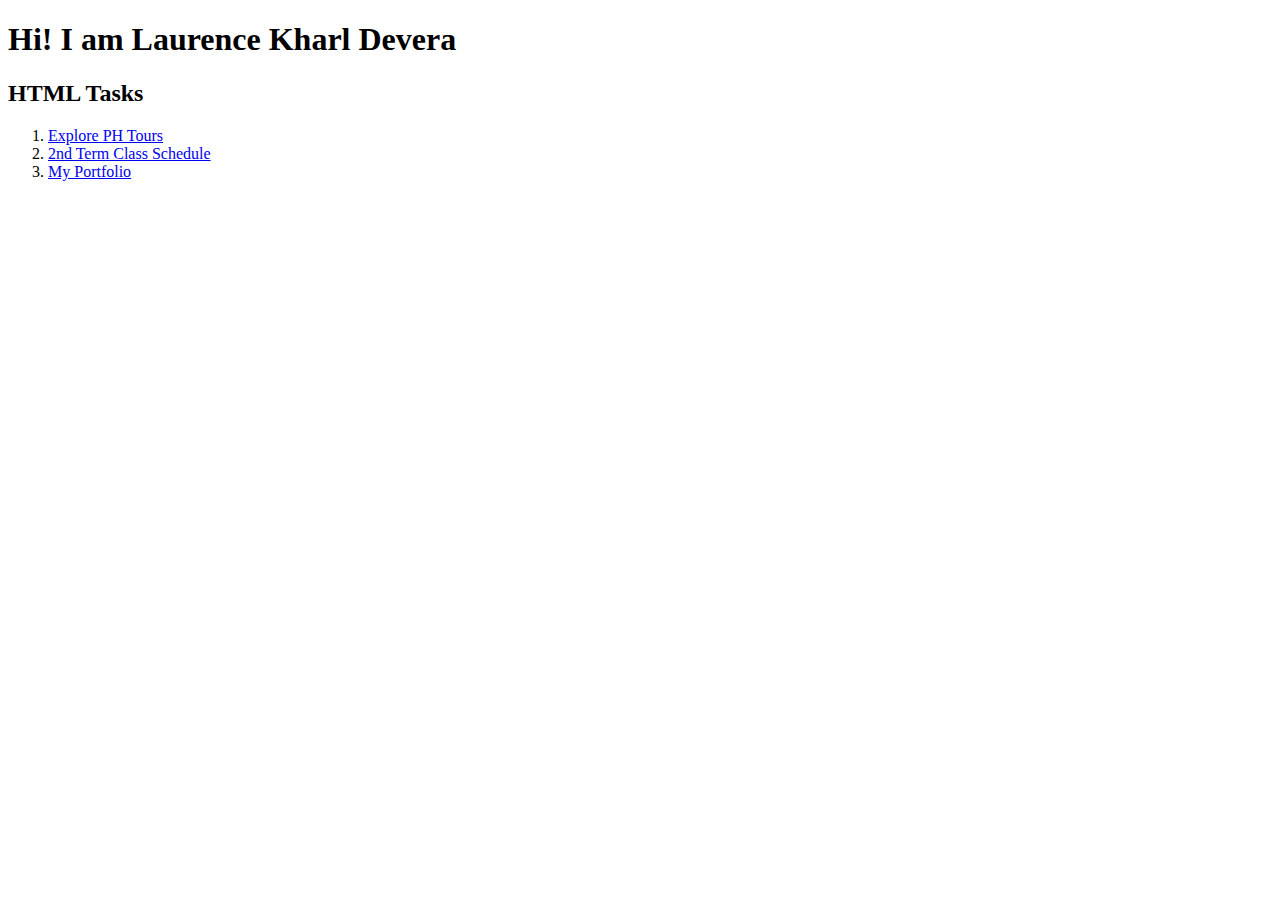
<file: index.html>
<!DOCTYPE html>
<html lang="en">
<head>
    <meta charset="UTF-8">
    <meta name="viewport" content="width=device-width, initial-scale=1.0">
    <link rel="shortcut icon" href="avatar.jpg" type="image/x-icon">
    <title>My First Web Page</title>
</head>
<body>
    <h1>Hi! I am Laurence Kharl Devera</h1>

    <section>
        <h2>HTML Tasks</h2>
        
        <ol>
            <li><a href="ExplorePHTours/">Explore PH Tours</a></li>
            <li><a href="2TermClassSchedule/">2nd Term Class Schedule</a></li>
            <li><a href="myportfolio/">My Portfolio</a></li>
        </ol>
    </section>
</body>
</html>
</file>
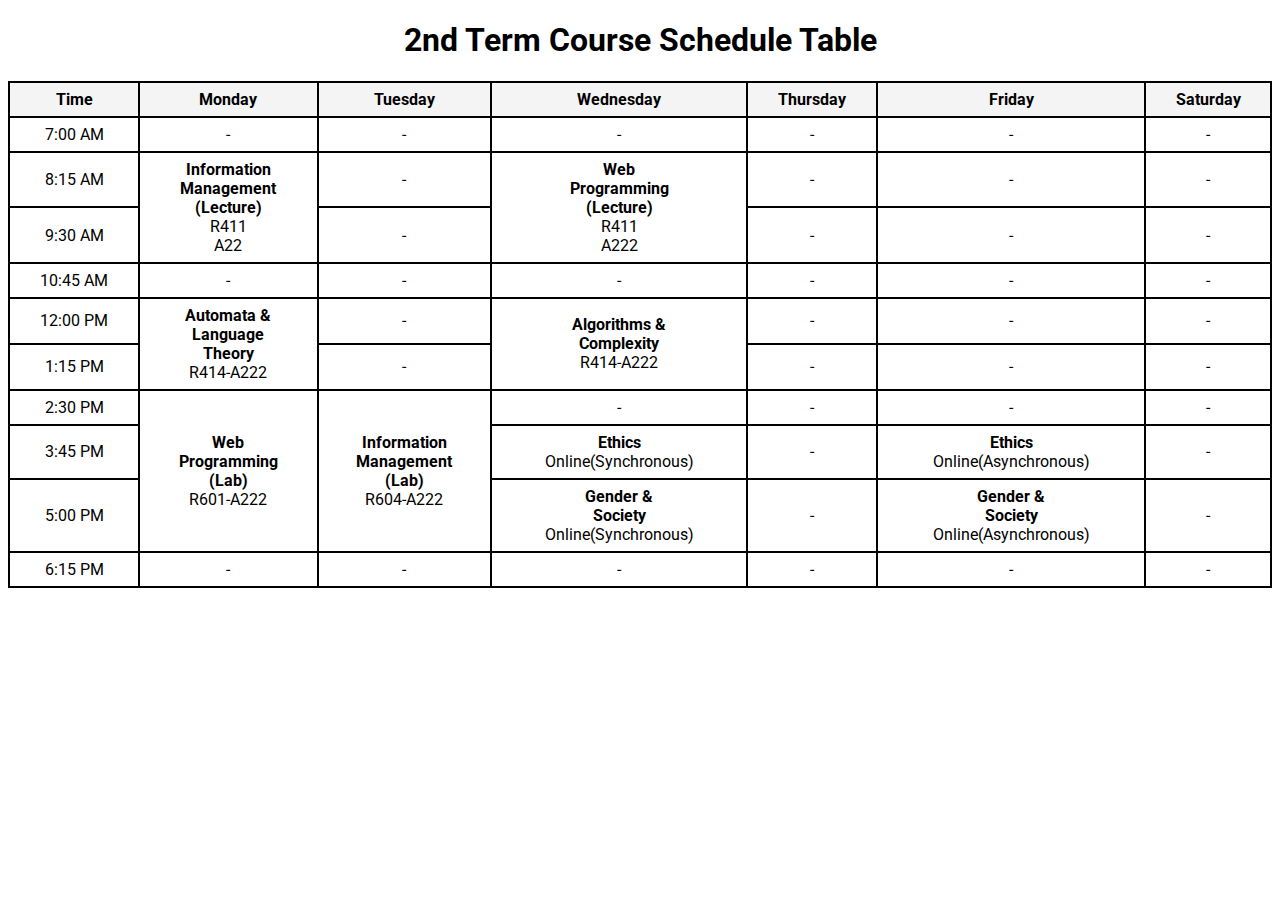
<file: 2TermClassSchedule/index.html>
<!DOCTYPE html>
<html lang="en">
<head>
    <meta charset="UTF-8">
    <meta name="viewport" content="width=device-width, initial-scale=1.0">
    <link rel="stylesheet" href="style.css">
    <link rel="preconnect" href="https://fonts.googleapis.com">
    <link rel="preconnect" href="https://fonts.gstatic.com" crossorigin>
    <link href="https://fonts.googleapis.com/css2?family=Bebas+Neue&family=Kadwa:wght@400;700&family=Poppins:ital,wght@0,100;0,200;0,300;0,400;0,500;0,600;0,700;0,800;0,900;1,100;1,200;1,300;1,400;1,500;1,600;1,700;1,800;1,900&family=Quicksand:wght@300..700&family=Roboto:ital,wght@0,100;0,300;0,400;0,500;0,700;0,900;1,100;1,300;1,400;1,500;1,700;1,900&display=swap" rel="stylesheet">
    <title>2nd Term Course Schedule</title>
</head>
<body>
    <main>
        <h1>2nd Term Course Schedule Table</h1>
        <table>
            <thead>
                <tr>
                    <th>Time</th>
                    <th>Monday</th>
                    <th>Tuesday</th>
                    <th>Wednesday</th>
                    <th>Thursday</th>
                    <th>Friday</th>
                    <th>Saturday</th>
                </tr>
            </thead>
            <tbody>
                <tr>
                    <td>7:00 AM</td>
                    <td>-</td>
                    <td>-</td>
                    <td>-</td>
                    <td>-</td>
                    <td>-</td>
                    <td>-</td>
                </tr>
                <tr>
                    <td>8:15 AM</td>
                    <td rowspan="2"><b>Information<br>Management<br>(Lecture)</b><br>R411<br>A22</td>
                    <td>-</td>
                    <td rowspan="2"><b>Web<br>Programming<br>(Lecture)</b><br>R411<br>A222</td>
                    <td>-</td>
                    <td>-</td>
                    <td>-</td>
                </tr>
                <tr>
                    <td>9:30 AM</td>
                    <td>-</td>
                    <td>-</td>
                    <td>-</td>
                    <td>-</td>
                </tr>
                <tr>
                    <td>10:45 AM</td>
                    <td>-</td>
                    <td>-</td>
                    <td>-</td>
                    <td>-</td>
                    <td>-</td>
                    <td>-</td>
                </tr>
                <tr>
                    <td>12:00 PM</td>
                    <td rowspan="2"><b>Automata &<br>Language<br> Theory</b><br>R414-A222</td>
                    <td>-</td>
                    <td rowspan="2"><b>Algorithms &<br>Complexity</b><br>R414-A222</td>
                    <td>-</td>
                    <td>-</td>
                    <td>-</td>
                </tr>
                <tr>
                    <td>1:15 PM</td>
                    <td>-</td>
                    <td>-</td>
                    <td>-</td>
                    <td>-</td>
                </tr>
                <tr>
                    <td>2:30 PM</td>
                    <td rowspan="3"><b>Web<br>Programming<br>(Lab)</b><br>R601-A222</td>
                    <td rowspan="3"><b>Information<br>Management<br>(Lab)</b><br>R604-A222</td>
                    <td>-</td>
                    <td>-</td>
                    <td>-</td>
                    <td>-</td>
                </tr>
                <tr>
                    <td>3:45 PM</td>
                    <td><b>Ethics</b><br>Online(Synchronous)</td>
                    <td>-</td>
                    <td><b>Ethics<br></b>Online(Asynchronous)</td>
                    <td>-</td>

                </tr>
                <tr>
                    <td>5:00 PM</td>
                    <td><b>Gender &<br>Society</b><br>Online(Synchronous)</td>
                    <td>-</td>
                    <td><b>Gender &<br>Society</b><br>Online(Asynchronous)</td>
                    <td>-</td>

                </tr>
                <tr>
                    <td>6:15 PM</td>
                    <td>-</td>
                    <td>-</td>
                    <td>-</td>
                    <td>-</td>
                    <td>-</td>
                    <td>-</td>
                </tr>
            </tbody>
        </table>
    </main>
</body>
</html>
</file>
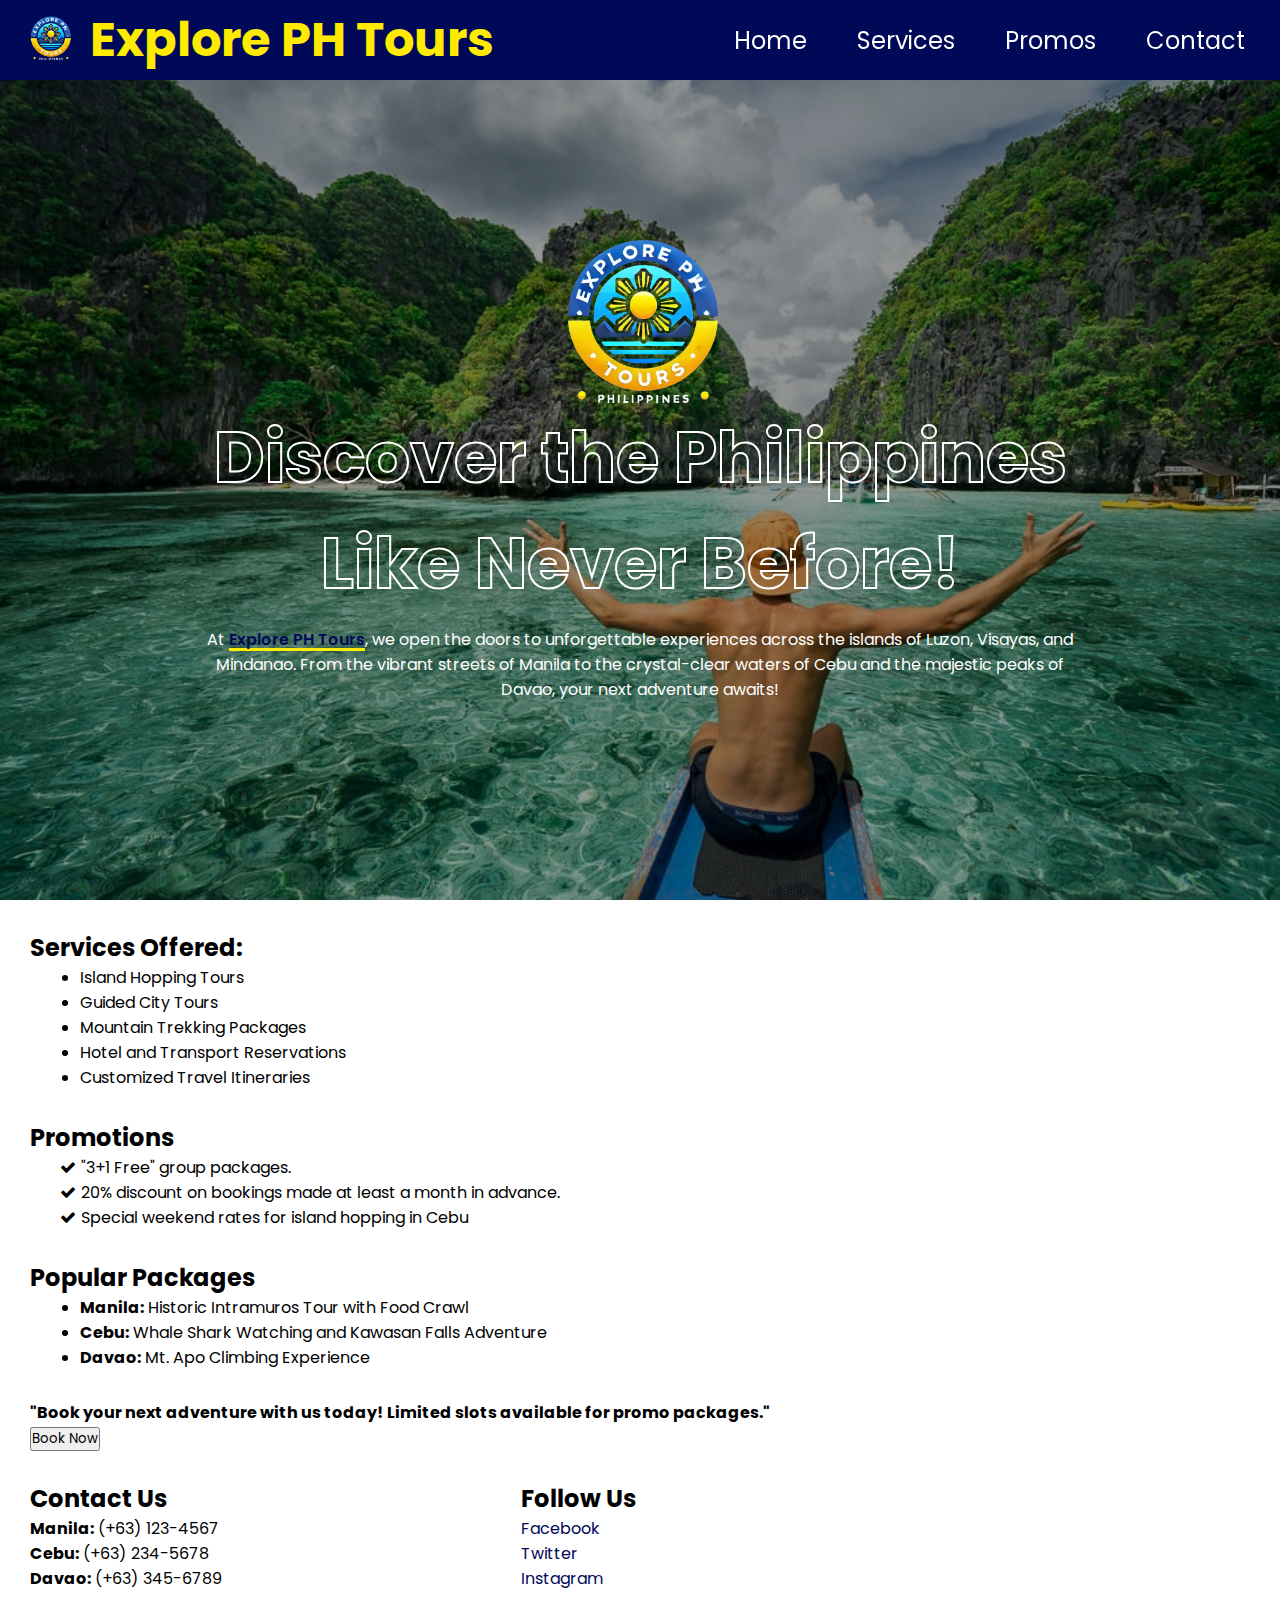
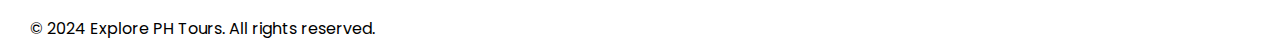
<file: ExplorePHTours/index.html>
<!DOCTYPE html>
<html lang="en">
<head>
    <meta charset="UTF-8">
    <meta name="viewport" content="width=device-width, initial-scale=1.0">
    <link rel="stylesheet" href="style.css">
    <link rel="preconnect" href="https://fonts.googleapis.com">
    <link rel="preconnect" href="https://fonts.gstatic.com" crossorigin>
    <link href="https://fonts.googleapis.com/css2?family=Bebas+Neue&family=Kadwa:wght@400;700&family=Poppins:ital,wght@0,100;0,200;0,300;0,400;0,500;0,600;0,700;0,800;0,900;1,100;1,200;1,300;1,400;1,500;1,600;1,700;1,800;1,900&family=Quicksand:wght@300..700&display=swap" rel="stylesheet">
    <link rel="stylesheet" href="https://maxcdn.bootstrapcdn.com/font-awesome/4.5.0/css/font-awesome.min.css">
    <title>Explore PH Tours</title>
</head>
<body>
    <nav>
        <section>
            <a href="/ExplorePHTours/"><img src="assets/logo-removebg.png" alt="Logo"></a>
            <h1><a href="/ExplorePHTours/">Explore PH Tours</a></h1>
        </section>

        <ul>
            <li><a href="#home">Home</a></li>
            <li><a href="#services">Services</a></li>
            <li><a href="#promos">Promos</a></li>
            <li><a href="#contact">Contact</a></li>
        </ul>
    </nav>

    <div class="home" id="home">
        <section>
            <img src="assets/logo-removebg.png">
            <h1>Discover the Philippines Like Never Before!</h1>
            
            <p>At <a href="/ExplorePHTours/" class="highlight">Explore PH Tours</a>, we open the doors to unforgettable experiences across the islands of Luzon, Visayas, and Mindanao. From the vibrant streets of Manila to the crystal-clear waters of Cebu and the majestic peaks of Davao, your next adventure awaits!</p>
        </section>
    </div>

    <div class="services" id="services">
        <h2>Services Offered:</h2>
        <ul>
            <li>Island Hopping Tours</li>
            <li>Guided City Tours</li>
            <li>Mountain Trekking Packages</li>
            <li>Hotel and Transport Reservations</li>
            <li>Customized Travel Itineraries</li>
        </ul>
    </div>

    <div class="promos">
        <h2>Promotions</h2>
        <ul>
            <li>"3+1 Free" group packages.</li>
            <li>20% discount on bookings made at least a month in advance.</li>
            <li>Special weekend rates for island hopping in Cebu</li>
        </ul>
    </div>

    <div class="pop">
        <h2>Popular Packages</h2>
        <ul>
            <li><b>Manila:</b> Historic Intramuros Tour with Food Crawl</li>
            <li><b>Cebu:</b> Whale Shark Watching and Kawasan Falls Adventure</li>
            <li><b>Davao:</b> Mt. Apo Climbing Experience</li>
        </ul>
    </div>

    <div class="book">
        <p><b>"Book your next adventure with us today! Limited slots available for promo packages."</b></p>
        <button>Book Now</button>
    </div>

    <footer>
        <div class="content">
            <div class="contacts">
                <h2>Contact Us</h2>

                <p><b>Manila:</b> (+63) 123-4567</p>
                <p><b>Cebu:</b> (+63) 234-5678</p>
                <p><b>Davao:</b> (+63) 345-6789</p>
            </div>

            <div class="platform">
                <h2>Follow Us</h2>
                <p><a href="https://www.facebook.com/">Facebook</a></p>
                <p><a href="https://twitter.com/">Twitter</a></p>
                <p><a href="https://instagram.com/">Instagram</a></p>
            </div>
            
        </div>
        
        

        <br>
        
        <p>© 2024 Explore PH Tours. All rights reserved.</p>
    </footer>

</body>
</html>
</file>
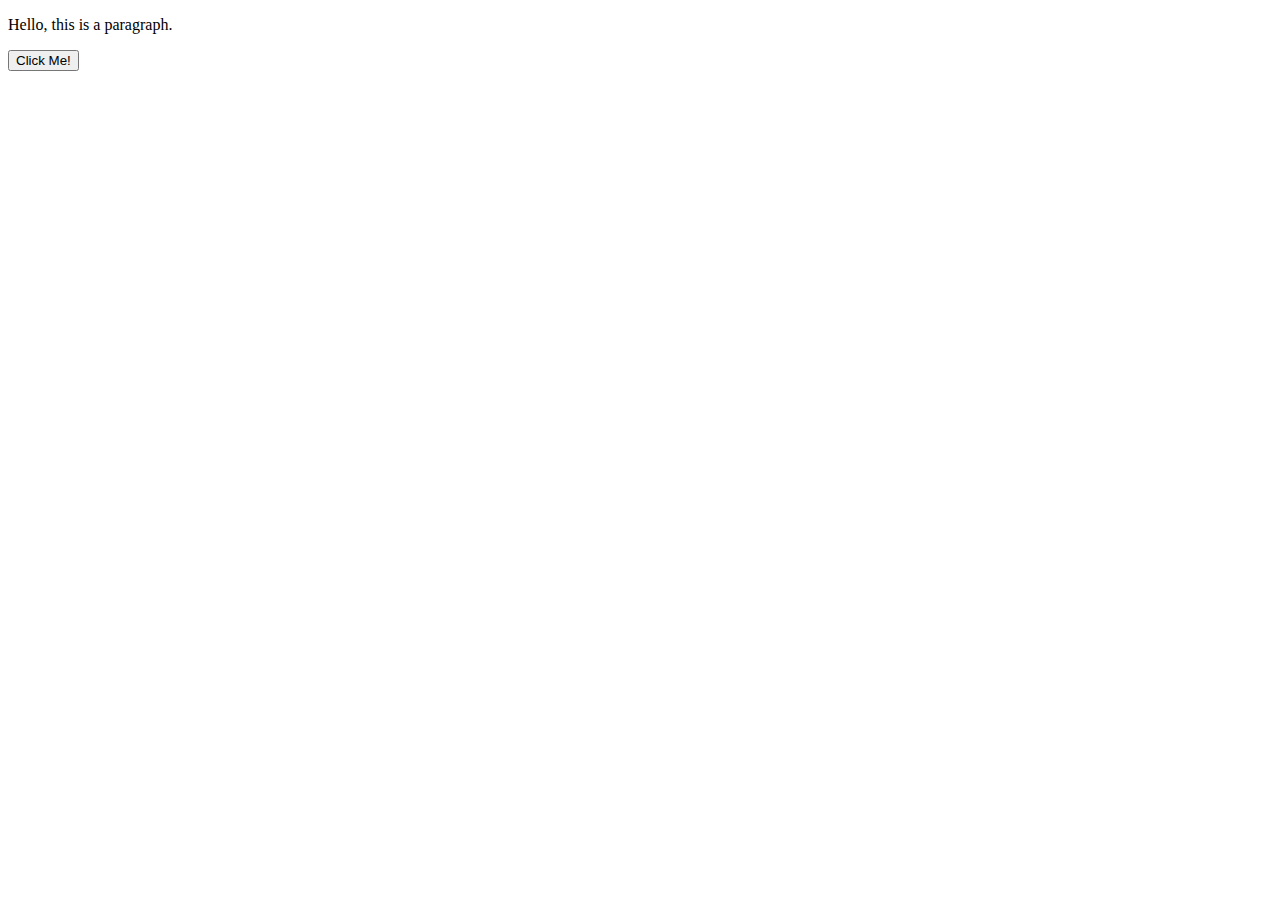
<file: Module2/Devera_Excercise_1/index.html>
<!DOCTYPE html>
<html lang="en">
<head>
    <meta charset="UTF-8">
    <meta name="viewport" content="width=device-width, initial-scale=1.0">
    <title>Excercise 1</title>
</head>
<body>
    <p id="paragraph">Hello, this is a paragraph.</p>
    <button id="btn">Click Me!</button>

    <Script>
        const btn = document.getElementById("btn");
        const paragraph = document.getElementById("paragraph");

        btn.addEventListener("click", () => {
            paragraph.textContent = "You clicked the button!"
        })
    </Script>
</body>
</html>
</file>
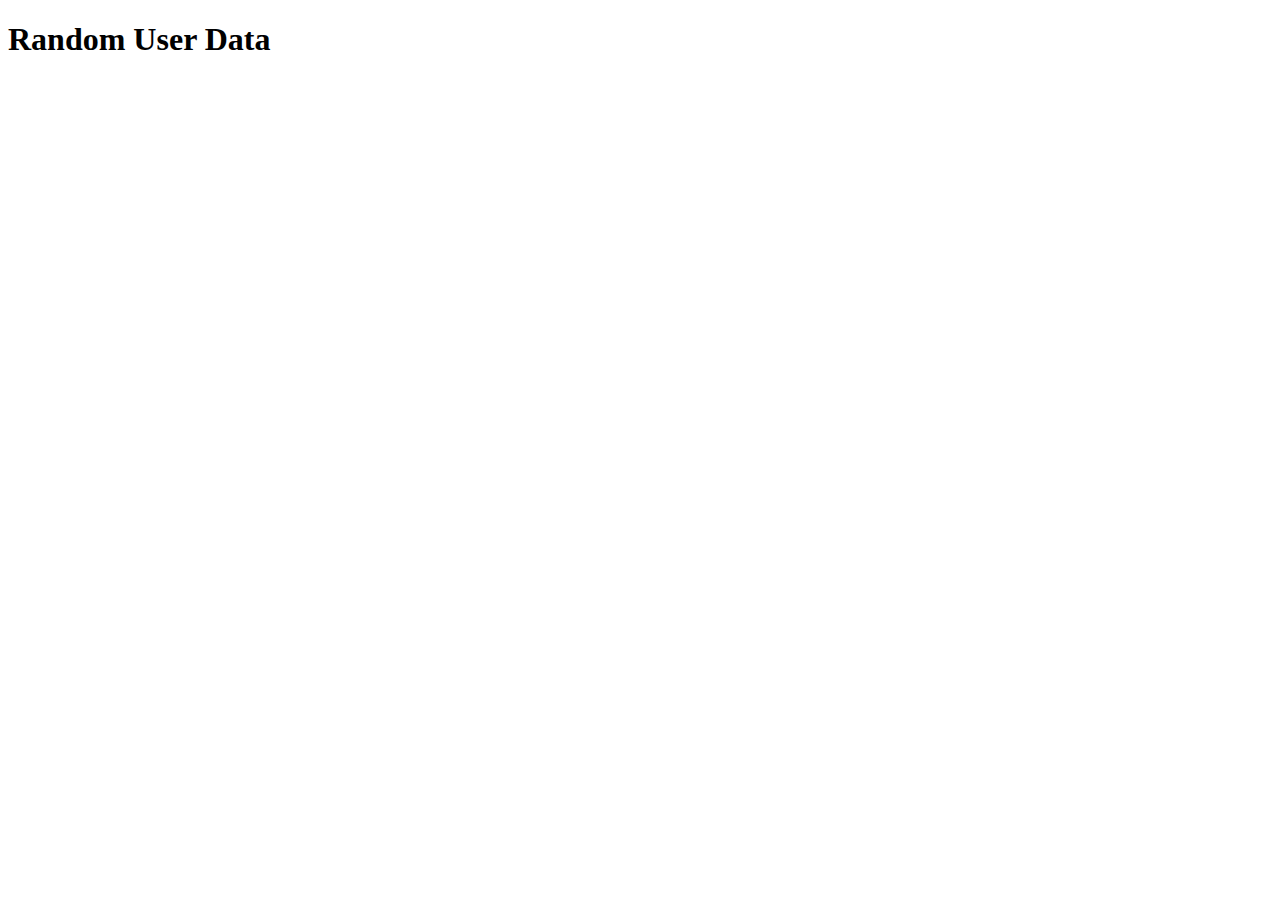
<file: Module2/Devera_Excercise_3/index.html>
<!DOCTYPE html>
<html lang="en">
<head>
    <meta charset="UTF-8">
    <meta name="viewport" content="width=device-width, initial-scale=1.0">
    <title>Fetch API Example</title>
</head>
<body>
    <h1>Random User Data</h1>
    <div id="userData"></div>
    
    <script>
        fetch('https://randomuser.me/api/')
            .then(response => response.json())
            .then(data => {
                const user = data.results[0];
                const userDataDiv = document.getElementById('userData');

                userDataDiv.innerHTML = `
                    <p>Name: ${user.name.title} ${user.name.first} ${user.name.last}</p>
                    <p>Email: ${user.email}</p>
                    <p>Phone: ${user.phone} </p>
                    <p>${user.location.street.name} ${user.location.city}, ${user.location.country}</p>
                    <img src="${user.picture.medium}" alt="User Image">
                `

            }).catch( error => {
                    console.error('Error fetching data:', error);
                }
            );
    </script>
</body>
</html>
</file>
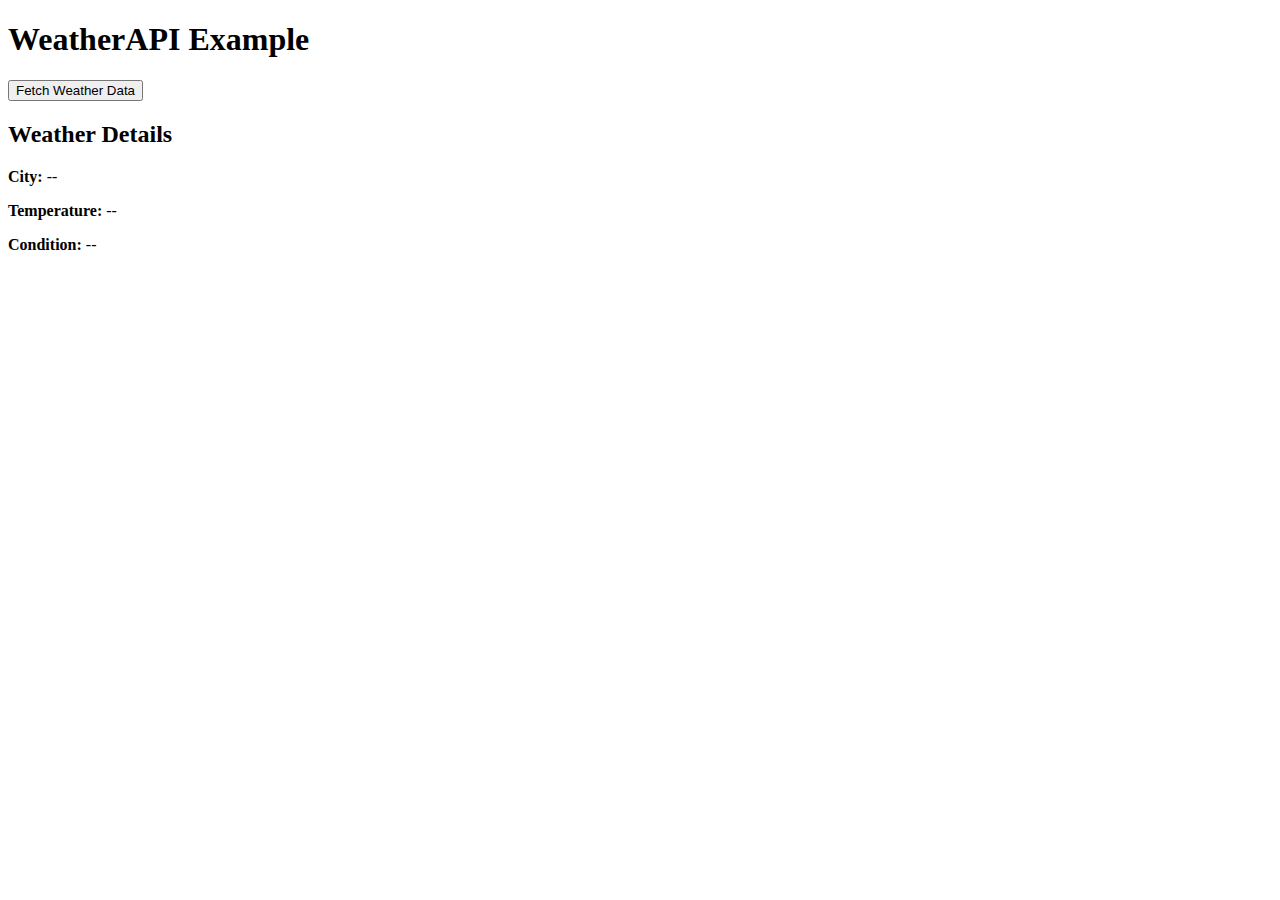
<file: Module2/Devera_Excercise_4/index.html>
<!DOCTYPE html>
<html lang="en">
<head>
    <meta charset="UTF-8">
    <meta name="viewport" content="width=device-width, initial-scale=1.0">
    <title>WeatherAPI Example</title>
</head>
<body>
    <h1>WeatherAPI Example</h1>

    <button onclick="callAPI()">Fetch Weather Data</button>

    <div>
        <h2>Weather Details</h2>
        <p><strong>City:</strong> <span id="weather_city">--</span></p>
        <p><strong>Temperature:</strong> <span id="weather_temperature">--</span></p>
        <p><strong>Condition:</strong> <span id="weather_condition">--</span></p>
    </div>
    
    <script>
        // Replace with your WeatherAPI key
        const apiKey = 'cbb0b276f1724b6fb1420151241811';

        // Change this to the city you want to search 
        const city = 'London';

        function callAPI() {
            const url = `https://api.weatherapi.com/v1/current.json?key=${apiKey}&q=${city}&aqi=no`;
            fetch(url)
                .then(response => response.json())
                .then(data => {
                    console.log(data);
                    document.querySelector("#weather_city").textContent = data.location.name || 'N/A';
                    document.querySelector("#weather_temperature").textContent = `${data.current.temp_c}°C` || 'N/A';
                    document.querySelector("#weather_condition").textContent = data.current.condition.text || 'N/A';
                });
        }
    </script>        
</body>
</html>
</file>
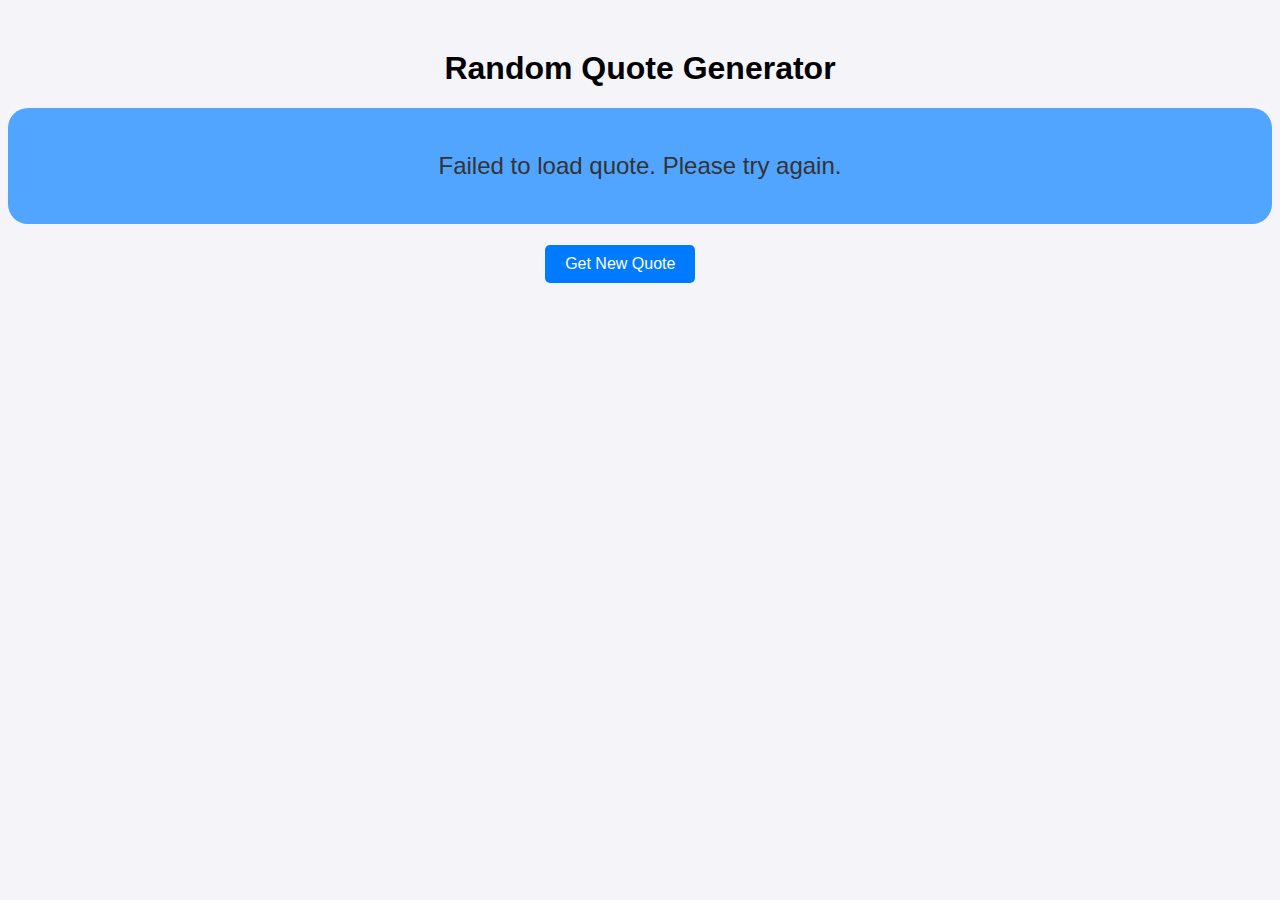
<file: Module2/Devera_Excercise_5/index.html>
<!DOCTYPE html>
<html lang="en">
<head>
    <meta charset="UTF-8">
    <meta name="viewport" content="width=device-width, initial-scale=1.0">
    <title>Random Quote Generator</title>

    <style>
        body {
            font-family: Arial, sans-serif; text-align: center;
            margin-top: 50px;
            background-color: #f4f4f9;
        }
        #quoteDisplay {
            margin: 20px 0;
            font-size: 1.5em; color: #333;
            background-color: #51a5ff;
            padding: 20px;
            border-radius: 20px;
        }
        #author {
            font-style: italic; color: #555;
        }
        button {
            padding: 10px 20px; font-size: 1em;
            background-color: #007bff; color: white;
            border: none;
            border-radius: 5px; cursor: pointer;
        }
        button:hover {
            background-color: #0056b3;
        }
        .copyBTN {
            background: none;
            padding: 10px;
            visibility:hidden;
        }
        .copyBTN:hover {
            background: #007bff;
            padding: 10px;
        }
        .clipIMG {
            width: 15px;
        }
    </style>
        
</head>
<body>
    <h1>Random Quote Generator</h1>
    <div id="quoteDisplay">
        <p id="quote">Click the button to get a random quote!</p>
        <p id="author"></p>
    </div>
    <div class="btn-con">
        <button id="newQuoteBtn">Get New Quote</button>
        <button class="copyBTN"><img src="copyClip_icon.png" alt="copy" class="clipIMG"></button>
    </div>

    <script>
        const quoteElement = document.getElementById('quote');
        const authorElement = document.getElementById('author'); const button = document.getElementById('newQuoteBtn');
        const copyBTN = document.querySelector(".copyBTN");

        function copyQuote() {
            const copyText = quoteElement;

            navigator.clipboard.writeText(copyText.textContent);
            
            // Alert the copied text
            alert("Copied the text: " + copyText.textContent);
        }

        // Function to fetch a random quote 
        function fetchQuote() {
            // Show loading message while fetching 
            quoteElement.textContent = 'Loading quote...'; 
            authorElement.textContent = '';

            // Fetch all quotes from the DummyJSON API 
            fetch('https://dummyjson.com/quotes')
                .then(response => {
                    if (!response.ok) {
                        throw new Error(`HTTP error! status: ${response.status}`);
                    }
                    return response.json();
                })
                .then(data => {
                    // Get a random quote from the list of quotes 
                    const randomIndex = Math.floor(Math.random() * data.quotes.length);
                    const randomQuote = data.quotes[randomIndex];

                    // Display the quote and author 
                    quoteElement.textContent = `"${randomQuote.quote}"`; 
                    authorElement.textContent = `- ${randomQuote.author}`;
                })
                .catch(error => {
                    // Handle any errors that occur during the fetch 
                    console.error('Error fetching quote:', error);
                    quoteElement.textContent = 'Failed to load quote. Please try again.';
                    authorElement.textContent = '';
                });
        }

        button.addEventListener('click', () => {
            fetchQuote();
            copyBTN.style.visibility = 'visible';
        });
        copyBTN.addEventListener('click', copyQuote)

        fetchQuote();
    </script>

</body>
</html>
</file>
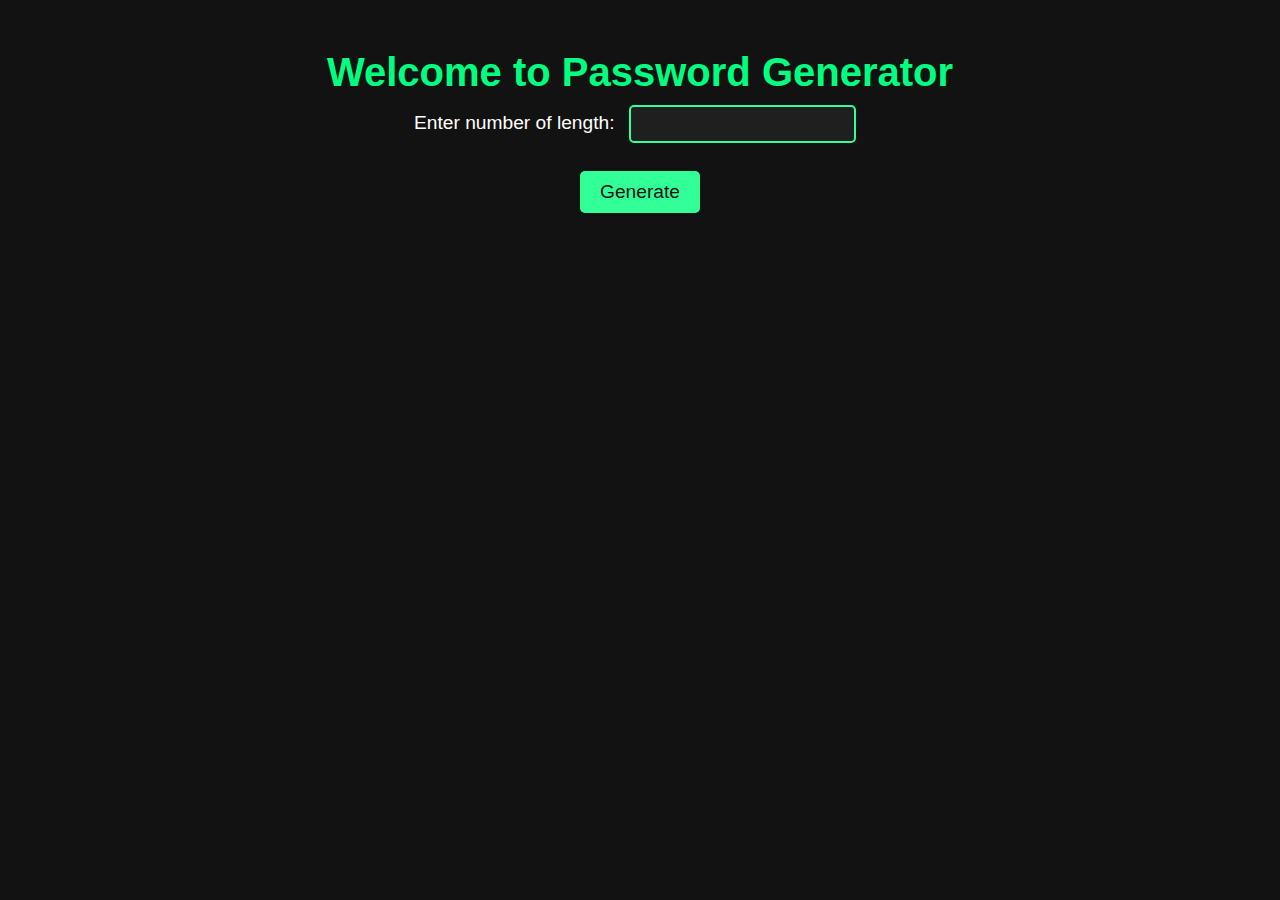
<file: Module2/Devera_Excercise_6/index.html>
<!DOCTYPE html>
<html lang="en">
<head>
    <meta charset="UTF-8">
    <meta name="viewport" content="width=device-width, initial-scale=1.0">
    <link rel="shortcut icon" href="logo.png" type="image/x-icon">
    <link rel="stylesheet" href="style.css">
    <title>Password Generator</title>
</head>
<body>

    <h1>Welcome to Password Generator</h1>

    <label for="length">Enter number of length:</label>
    <input type="number" name="length" id="length" min="8" required>
    <br>

    <p class="passwordText">Generated password: <br><span id="newPassword"></span></p>
    <br>
    <button id="generateBTN">Generate</button>

    <script src="index.js"></script>
</body>
</html>
</file>
<file: 2TermClassSchedule/style.css>
* {
    font-family: "Roboto";
}

table {
    width: 100%;
    border-collapse: collapse;
}
th, td {
    border: 2px solid black;
    text-align: center;
    vertical-align: middle;
    padding:7px;
}
th {
    background-color: #f4f4f4;
}
h1{
    text-align: center;
}
</file>
<file: ExplorePHTours/style.css>
:root {
    --base-color: #000957;
    --secondary-color: #344CB7;
    --third-color: #577BC1;
    --fourth-color: #FFEB00;
    --plain-text: #ffffff;
}

* {
    margin: 0;
    padding: 0;
    box-sizing: border-box;
    color: var(--plain-text);
    font-family: "Poppins";
}

html, body {
    min-height: 100% !important;
    height: 100%;
    min-width: 100% !important;
    width: 100%;
}

/* NAVIGATION */
nav {
    display: flex;
    height: 80px;
    background-color: var(--base-color);
    align-items: center;
    justify-content: space-between;
    padding: 0px 10px;
}

nav a {
    height: 100%;
    display: flex;
    align-items: center;
}

nav > section {
    height: 100%;
    display: flex;
    align-items: center;
    font-size: x-large;
}
nav > section a {
    color: var(--fourth-color);
    background-clip: text;
}

nav > section img {
    height: 100%;
}

nav ul {
    list-style-type: none;
    display: flex;
}

nav ul > li {
    margin: 10px 25px;
    font-size: x-large;
}

a {
    text-decoration: none;
}

nav ul > li > a {
    background-image: linear-gradient(
        to right,
        var(--fourth-color),
        var(--fourth-color) 50%,
        var(--plain-text) 50%
    );
    background-size: 200% 100%;
    background-position: -100%;
    display: inline-block;
    padding: 5px 0;
    position: relative;
    -webkit-background-clip: text;
    -webkit-text-fill-color: transparent;
    transition: all 0.3s ease-in-out;
}

nav ul > li > a:before{
    content: '';
    background: var(--fourth-color);
    display: block;
    position: absolute;
    bottom: -3px;
    left: 0;
    width: 0;
    height: 3px;
    transition: all 0.3s ease-in-out;
}
  
nav ul > li > a:hover {
   background-position: 0;
}
  
nav ul > li > a:hover::before{
  width: 100%;
}

/* END OF NAVIGATION */



/* START OF HOME/FIRST-SECTION */

.home {
    background-image: url("assets/el-nido-island-hopping-palawan-04365.jpg");
    background-repeat: no-repeat;
    background-size:cover;
    background-position: center;
    height: calc(100% - 80px);
    width: 100%;
    
    display: flex;
    align-items: center;
    justify-content: center;
}
.home::before {
    content: "";
    height: calc(100% - 80px);
    width: 100%;
    position: absolute;
    background-color: black;
    opacity: 0.4;
}

.home > section {
    width: 70%;
    text-align: center;
    z-index: 1;
}
.home > section > h1 {
    font-size: 70px;
    color: var(--fourth-color);
    margin-bottom: 10px;
    -webkit-text-stroke: 2px var(--plain-text);
    -webkit-text-fill-color: rgba(0, 9, 87, 0);
}
.home > section > img {
    width: 300px;
    margin-bottom: -80px;
    margin-top: -100px;
}

.home > section > p {
    color: var(--plain-text);
}

.highlight {
    background-image: linear-gradient(transparent 50%, var(--fourth-color) 50%);
	background-size: auto 175%;
	transition: background .3s ease-in-out;
	&:hover {
		background-position-y: 100%;	
	}
    color: var(--base-color);
    font-weight: 600;
}

/* END OF HOME/FIRST-SECTION */

div:not(:nth-child(1)):not(:nth-child(2)), footer {
    margin: 30px;
}

div:not(:nth-child(1)):not(:nth-child(2)), * {
    color: black;

}


ul, ol {
    list-style-type: disc;
    margin-left: 50px;
}


.promos ul {
    --icon-space: 1.3em;
    list-style: none;
    padding: 0;
    margin-left: 30px;
  }
  
  .promos ul li {
    padding-left: var(--icon-space);
  }
  
  .promos ul li:before {
    content: "\f00c"; /* FontAwesome Unicode */
    font-family: FontAwesome;
    display: inline-block;
    margin-left: calc( var(--icon-space) * -1 );
    width: var(--icon-space);
}


footer .content {
    display: flex;
}

footer .content .platform {
    margin-left: 300px;
}

footer a {
    color: var(--base-color);
}
footer a:hover {
    color: var(--secondary-color);
}





@media only screen and (max-width: 1230px) {
    .home > section > h1 {
        font-size: 50px;
    }
    .home > section > img {
        width: 250px;
        margin-bottom: -50px;
    }
}

@media only screen and (max-width: 960px) {
    nav {
        height: 60px;
        
    }
    nav a {
        font-size: medium;
    }

    .home {
        height: 100%;
    }
    .home::before {
        height: 100%;
    }
}

@media only screen and (max-width: 720px) {
    nav a {
        font-size: small;
    }

    .home > section > h1 {
        font-size:40px;
    }
    .home > section > img {
        width: 200px;
        margin-bottom: -50px;
    }
}

@media only screen and (max-width: 600px) {
    nav {
        height: 30px;
    }
    nav a {
        font-size: x-small;
    }

    nav ul {
        margin-bottom: 10px;
    }

    .home > section > h1 {
        font-size:40px;
    }
    .home > section > img {
        width: 200px;
        margin-bottom: -50px;
    }
}
</file>
<file: Module2/Devera_Excercise_6/style.css>
* {
    margin: 0;
    padding: 0;
    box-sizing: border-box;
}

body {
    background-color: #121212;
    font-family: Arial, sans-serif;
    text-align: center;
    padding: 50px;
}
h1 {
    font-size: 2.5em;
    color: #00ff80;

}
label {
    font-size: 1.2em;
    color: #FFFF;
}
input {
    background-color: #1f1f1f;
    border: 2px solid #33ff99;
    color: #33ff99;
    padding: 8px;
    font-size: 1em;
    margin: 10px;
    border-radius: 5px;
}
button {
    background-color: #33ff99;
    color: #121212;
    border: none;
    padding: 10px 20px;
    font-size: 1.2em;
    cursor: pointer;
    border-radius: 5px;
    transition: 0.3s;
}
button:hover {
    background-color: #28cc80;
}

p {
    color: #FFFF;
    font-size: 2em;
    display: none;
}
</file>
